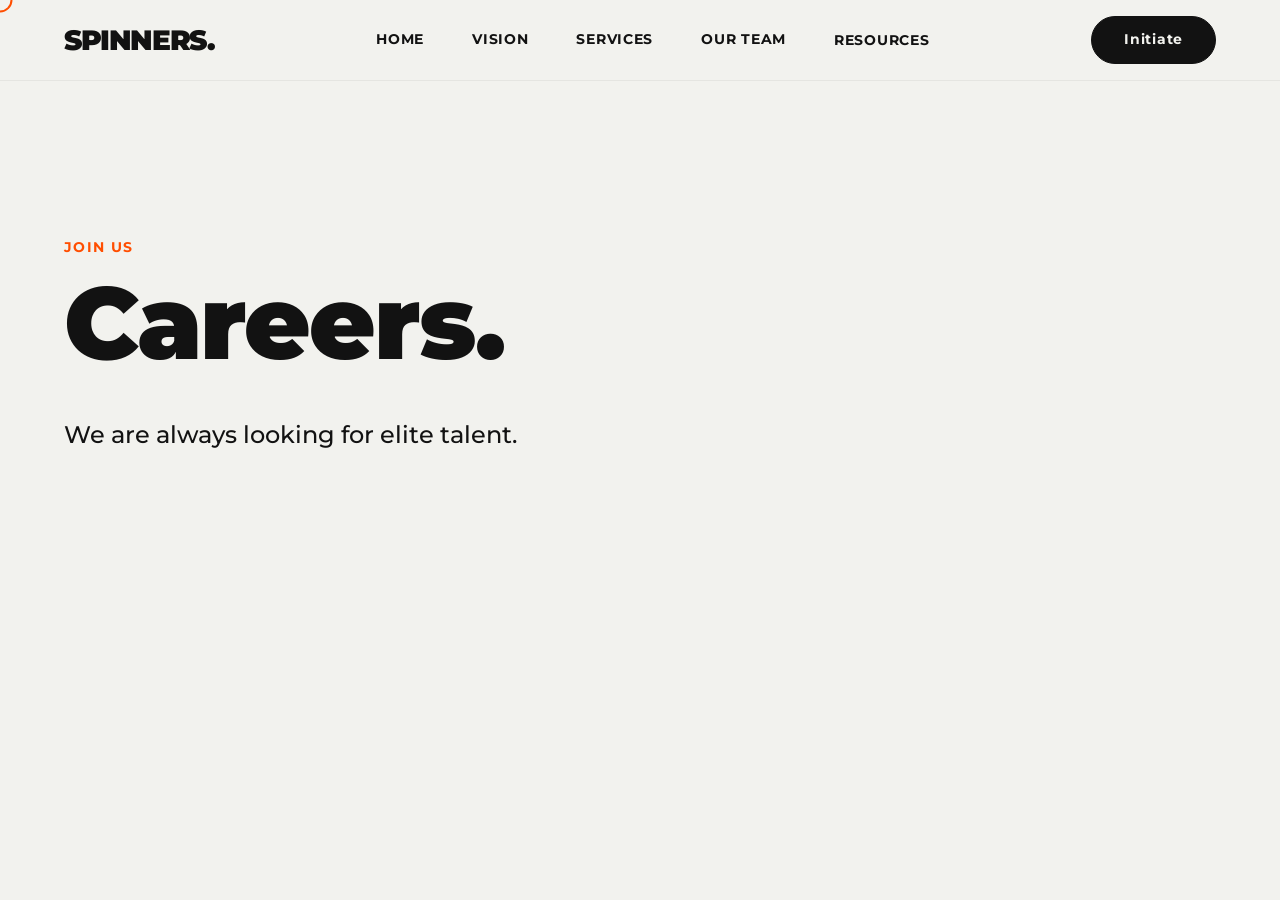
<file: careers.html>
<!DOCTYPE html>
<html lang="en">
<head>
    <meta charset="UTF-8">
    <meta name="viewport" content="width=device-width, initial-scale=1.0">

    <title>Careers | Spinners</title>
    <meta name="title" content="Careers | Spinners">
    <meta name="description" content="Join the Spinners team. We are always looking for elite engineers, designers, and AI specialists to help build world-class digital products.">
    <meta name="keywords" content="Spinners careers, software jobs, engineering jobs, AI jobs, design jobs, tech agency hiring">

    <meta property="og:type" content="website">
    <meta property="og:url" content="https://spinnerz.tech/careers.html">
    <meta property="og:title" content="Careers | Spinners">
    <meta property="og:description" content="Join the Spinners team. We are always looking for elite engineers, designers, and AI specialists.">
    <meta property="og:image" content="https://spinnerz.tech/preview.png">

    <meta property="twitter:card" content="summary_large_image">
    <meta property="twitter:url" content="https://spinnerz.tech/careers.html">
    <meta property="twitter:title" content="Careers | Spinners">
    <meta property="twitter:description" content="Join the Spinners team. We are always looking for elite engineers, designers, and AI specialists.">
    <meta property="twitter:image" content="https://spinnerz.tech/preview.png">

    <link rel="preconnect" href="https://fonts.googleapis.com">
    <link rel="preconnect" href="https://fonts.gstatic.com" crossorigin>
    <link href="https://fonts.googleapis.com/css2?family=Montserrat:wght@500;700;800;900&display=swap" rel="stylesheet">
    <link rel="icon" type="image/svg+xml" href="favicon2.svg">
    <link rel="stylesheet" href="style.css">
</head>
<body>
    <div class="custom-cursor" id="custom-cursor"></div>
    <nav id="navbar">
        <div class="container nav-content">
            <a href="index.html" class="logo">Spinners.</a>
            <div class="nav-links">
                <a href="index.html">Home</a>
                <a href="index.html#vision">Vision</a>
                <a href="index.html#services">Services</a>
                <a href="index.html#team">Our Team</a>
                <div class="dropdown">
                    <a>Resources</a>
                    <div class="dropdown-menu">
                        <a href="journal.html">Journal</a>
                        <a href="careers.html">Careers</a>
                        <a href="gallery.html">Agency Gallery</a>
                    </div>
                </div>
            </div>
            <div class="nav-actions" style="display: flex; align-items: center; gap: 1.5rem;">
                <a href="index.html#contact" class="btn-editorial btn-solid" style="padding: 0.75rem 2rem; font-size: 0.9rem;">Initiate</a>
                <div class="menu-toggle" id="mobile-menu">&#9776;</div>
            </div>
        </div>
    </nav>
    <main>
        <section class="hero container" style="min-height: 50vh; justify-content: flex-end;">
            <div class="hero-grid" style="grid-template-columns: 1fr;">
                <div>
                    <span class="label-text">Join Us</span>
                    <h1 class="huge-title">Careers.</h1>
                    <p class="lead" style="margin-top: 3rem;">We are always looking for elite talent.</p>
                </div>
            </div>
        </section>
    </main>
    <script src="main.js"></script>
</body>
</html>
</file>
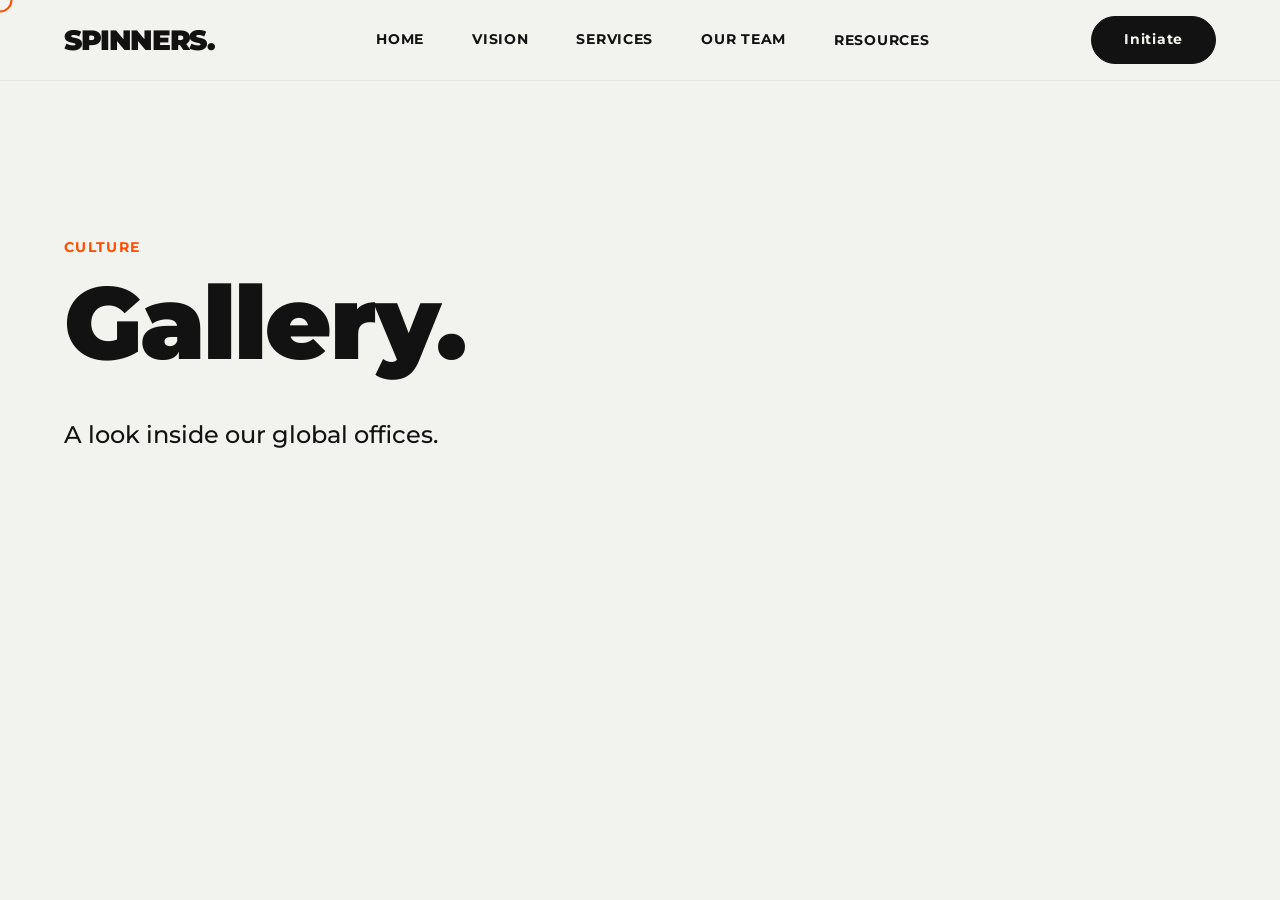
<file: gallery.html>
<!DOCTYPE html>
<html lang="en">
<head>
    <meta charset="UTF-8">
    <meta name="viewport" content="width=device-width, initial-scale=1.0">

    <title>Agency Gallery | Spinners</title>
    <meta name="title" content="Agency Gallery | Spinners">
    <meta name="description" content="A look inside Spinners' global offices and team culture. See the people and spaces behind our world-class digital engineering.">
    <meta name="keywords" content="Spinners gallery, agency culture, software agency offices, team culture, Spinners team">

    <meta property="og:type" content="website">
    <meta property="og:url" content="https://spinnerz.tech/gallery.html">
    <meta property="og:title" content="Agency Gallery | Spinners">
    <meta property="og:description" content="A look inside Spinners' global offices and team culture.">
    <meta property="og:image" content="https://spinnerz.tech/preview.png">

    <meta property="twitter:card" content="summary_large_image">
    <meta property="twitter:url" content="https://spinnerz.tech/gallery.html">
    <meta property="twitter:title" content="Agency Gallery | Spinners">
    <meta property="twitter:description" content="A look inside Spinners' global offices and team culture.">
    <meta property="twitter:image" content="https://spinnerz.tech/preview.png">

    <link rel="preconnect" href="https://fonts.googleapis.com">
    <link rel="preconnect" href="https://fonts.gstatic.com" crossorigin>
    <link href="https://fonts.googleapis.com/css2?family=Montserrat:wght@500;700;800;900&display=swap" rel="stylesheet">
    <link rel="icon" type="image/svg+xml" href="favicon2.svg">
    <link rel="stylesheet" href="style.css">
</head>
<body>
    <div class="custom-cursor" id="custom-cursor"></div>
    <nav id="navbar">
        <div class="container nav-content">
            <a href="index.html" class="logo">Spinners.</a>
            <div class="nav-links">
                <a href="index.html">Home</a>
                <a href="index.html#vision">Vision</a>
                <a href="index.html#services">Services</a>
                <a href="index.html#team">Our Team</a>
                <div class="dropdown">
                    <a>Resources</a>
                    <div class="dropdown-menu">
                        <a href="journal.html">Journal</a>
                        <a href="careers.html">Careers</a>
                        <a href="gallery.html">Agency Gallery</a>
                    </div>
                </div>
            </div>
            <div class="nav-actions" style="display: flex; align-items: center; gap: 1.5rem;">
                <a href="index.html#contact" class="btn-editorial btn-solid" style="padding: 0.75rem 2rem; font-size: 0.9rem;">Initiate</a>
                <div class="menu-toggle" id="mobile-menu">&#9776;</div>
            </div>
        </div>
    </nav>
    <main>
        <section class="hero container" style="min-height: 50vh; justify-content: flex-end;">
            <div class="hero-grid" style="grid-template-columns: 1fr;">
                <div>
                    <span class="label-text">Culture</span>
                    <h1 class="huge-title">Gallery.</h1>
                    <p class="lead" style="margin-top: 3rem;">A look inside our global offices.</p>
                </div>
            </div>
        </section>
    </main>
    <script src="main.js"></script>
</body>
</html>
</file>
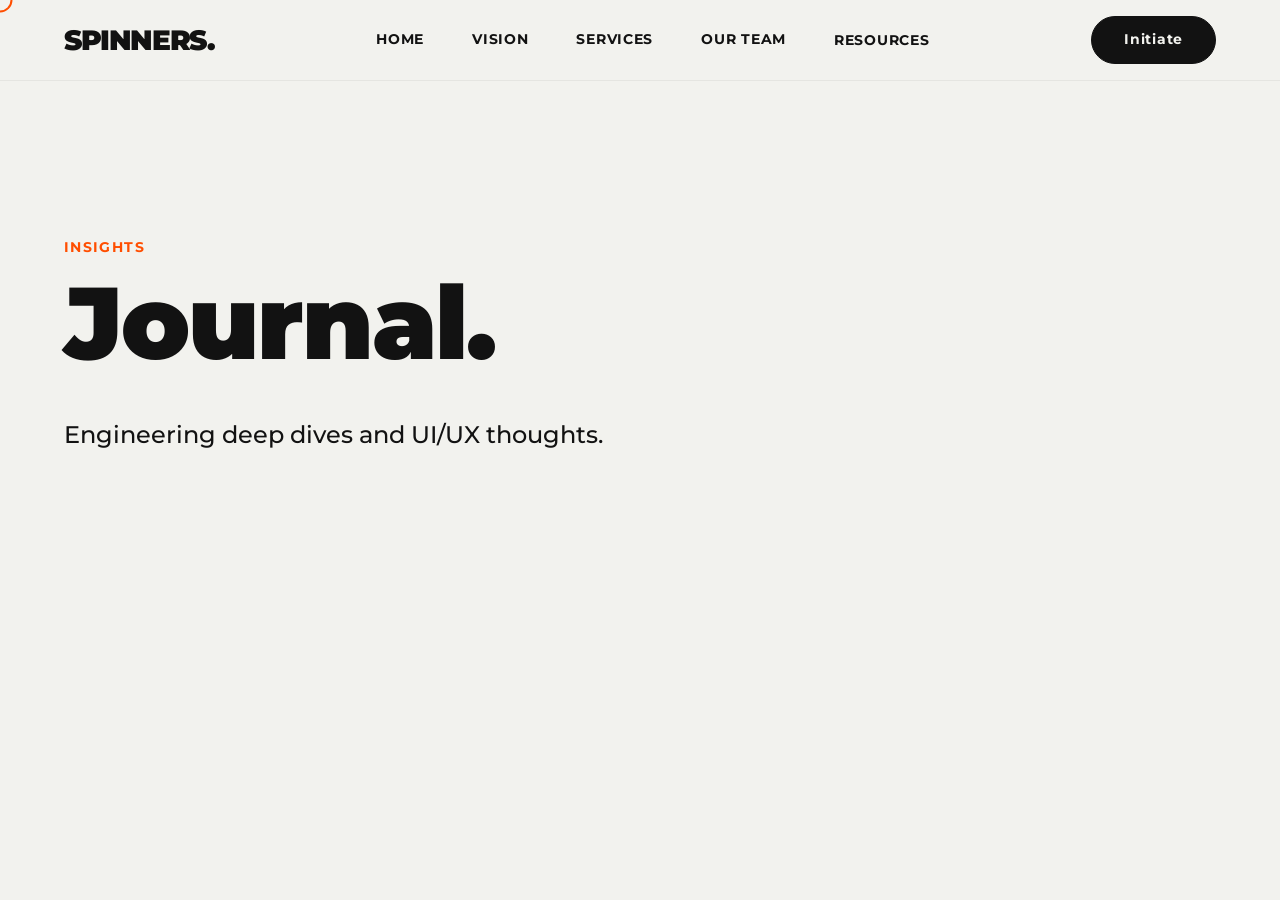
<file: journal.html>
<!DOCTYPE html>
<html lang="en">
<head>
    <meta charset="UTF-8">
    <meta name="viewport" content="width=device-width, initial-scale=1.0">

    <title>Journal | Spinners</title>
    <meta name="title" content="Journal | Spinners">
    <meta name="description" content="Engineering deep dives, UI/UX insights, and thought leadership from the Spinners team. Stay sharp on what's next in software and AI.">
    <meta name="keywords" content="Spinners journal, software engineering blog, AI insights, UI UX articles, tech blog, engineering deep dives">

    <meta property="og:type" content="website">
    <meta property="og:url" content="https://spinnerz.tech/journal.html">
    <meta property="og:title" content="Journal | Spinners">
    <meta property="og:description" content="Engineering deep dives, UI/UX insights, and thought leadership from the Spinners team.">
    <meta property="og:image" content="https://spinnerz.tech/preview.png">

    <meta property="twitter:card" content="summary_large_image">
    <meta property="twitter:url" content="https://spinnerz.tech/journal.html">
    <meta property="twitter:title" content="Journal | Spinners">
    <meta property="twitter:description" content="Engineering deep dives, UI/UX insights, and thought leadership from the Spinners team.">
    <meta property="twitter:image" content="https://spinnerz.tech/preview.png">

    <link rel="preconnect" href="https://fonts.googleapis.com">
    <link rel="preconnect" href="https://fonts.gstatic.com" crossorigin>
    <link href="https://fonts.googleapis.com/css2?family=Montserrat:wght@500;700;800;900&display=swap" rel="stylesheet">
    <link rel="icon" type="image/svg+xml" href="favicon2.svg">
    <link rel="stylesheet" href="style.css">
</head>
<body>
    <div class="custom-cursor" id="custom-cursor"></div>
    <nav id="navbar">
        <div class="container nav-content">
            <a href="index.html" class="logo">Spinners.</a>
            <div class="nav-links">
                <a href="index.html">Home</a>
                <a href="index.html#vision">Vision</a>
                <a href="index.html#services">Services</a>
                <a href="index.html#team">Our Team</a>
                <div class="dropdown">
                    <a>Resources</a>
                    <div class="dropdown-menu">
                        <a href="journal.html">Journal</a>
                        <a href="careers.html">Careers</a>
                        <a href="gallery.html">Agency Gallery</a>
                    </div>
                </div>
            </div>
            <div class="nav-actions" style="display: flex; align-items: center; gap: 1.5rem;">
                <a href="index.html#contact" class="btn-editorial btn-solid" style="padding: 0.75rem 2rem; font-size: 0.9rem;">Initiate</a>
                <div class="menu-toggle" id="mobile-menu">&#9776;</div>
            </div>
        </div>
    </nav>
    <main>
        <section class="hero container" style="min-height: 50vh; justify-content: flex-end;">
            <div class="hero-grid" style="grid-template-columns: 1fr;">
                <div>
                    <span class="label-text">Insights</span>
                    <h1 class="huge-title">Journal.</h1>
                    <p class="lead" style="margin-top: 3rem;">Engineering deep dives and UI/UX thoughts.</p>
                </div>
            </div>
        </section>
    </main>
    <script src="main.js"></script>
</body>
</html>
</file>
<file: style.css>
:root {
    --bg-color: #f2f2ee;
    --text-primary: #121212;
    --text-secondary: #5a5a57;
    --accent: #ff4e00;
    --border: #121212; 
    --font-main: 'Montserrat', -apple-system, sans-serif;
    --transition: all 0.5s cubic-bezier(0.19, 1, 0.22, 1);
}

/* ============================================================
   PRELOADER
   ============================================================ */
#preloader {
    position: fixed;
    inset: 0;
    z-index: 99999;
    background: #0a0a0a;
    display: flex;
    flex-direction: column;
    align-items: center;
    justify-content: center;
    overflow: hidden;
    transition: opacity 0.6s ease, visibility 0.6s ease;
}

#preloader.hidden {
    opacity: 0;
    visibility: hidden;
    pointer-events: none;
}

/* Animated background grid */
#preloader::before {
    content: '';
    position: absolute;
    inset: 0;
    background-image:
        linear-gradient(rgba(255,78,0,0.04) 1px, transparent 1px),
        linear-gradient(90deg, rgba(255,78,0,0.04) 1px, transparent 1px);
    background-size: 60px 60px;
    animation: preloader-grid 8s linear infinite;
}

@keyframes preloader-grid {
    from { transform: translateY(0); }
    to   { transform: translateY(60px); }
}

/* Scanning line */
#preloader::after {
    content: '';
    position: absolute;
    left: 0; right: 0;
    height: 2px;
    background: linear-gradient(90deg, transparent, var(--accent), transparent);
    animation: scan-line 2s ease-in-out infinite;
}

@keyframes scan-line {
    0%   { top: -10%; opacity: 0; }
    10%  { opacity: 1; }
    90%  { opacity: 1; }
    100% { top: 110%; opacity: 0; }
}

.preloader-content {
    position: relative;
    z-index: 1;
    text-align: center;
    display: flex;
    flex-direction: column;
    align-items: center;
    gap: 2.5rem;
}

/* Logo pulse */
.preloader-logo {
    font-family: var(--font-main);
    font-size: clamp(2.5rem, 6vw, 4rem);
    font-weight: 900;
    letter-spacing: -0.04em;
    color: #fff;
    text-transform: uppercase;
    opacity: 0;
    transform: translateY(20px);
    animation: preloader-logo-in 0.8s cubic-bezier(0.19,1,0.22,1) 0.2s forwards;
}

.preloader-logo span {
    color: var(--accent);
}

@keyframes preloader-logo-in {
    to { opacity: 1; transform: translateY(0); }
}

/* Tagline */
.preloader-tagline {
    font-family: var(--font-main);
    font-size: 0.75rem;
    font-weight: 700;
    text-transform: uppercase;
    letter-spacing: 0.3em;
    color: rgba(255,255,255,0.35);
    opacity: 0;
    animation: preloader-logo-in 0.8s cubic-bezier(0.19,1,0.22,1) 0.5s forwards;
}

/* Progress bar track */
.preloader-bar-track {
    width: clamp(240px, 35vw, 400px);
    height: 2px;
    background: rgba(255,255,255,0.08);
    border-radius: 2px;
    overflow: hidden;
    opacity: 0;
    animation: preloader-logo-in 0.5s ease 0.6s forwards;
}

.preloader-bar-fill {
    height: 100%;
    width: 0%;
    background: var(--accent);
    border-radius: 2px;
    transition: width 0.05s linear;
    box-shadow: 0 0 12px rgba(255,78,0,0.6);
}

/* Counter */
.preloader-counter {
    font-family: var(--font-main);
    font-size: clamp(4rem, 12vw, 8rem);
    font-weight: 900;
    letter-spacing: -0.06em;
    color: rgba(255,255,255,0.06);
    line-height: 1;
    position: absolute;
    bottom: 4rem;
    right: 5vw;
    user-select: none;
    font-variant-numeric: tabular-nums;
}

/* Corner labels */
.preloader-corner {
    position: absolute;
    font-family: var(--font-main);
    font-size: 0.7rem;
    font-weight: 700;
    text-transform: uppercase;
    letter-spacing: 0.15em;
    color: rgba(255,255,255,0.2);
    opacity: 0;
    animation: preloader-logo-in 0.5s ease 0.8s forwards;
}

.preloader-corner.tl { top: 2.5rem; left: 3rem; }
.preloader-corner.tr { top: 2.5rem; right: 3rem; }
.preloader-corner.bl { bottom: 2.5rem; left: 3rem; }

/* Reveal wipe that sweeps up after loading */
#page-reveal {
    position: fixed;
    inset: 0;
    z-index: 99998;
    background: var(--accent);
    transform: translateY(0%);
    pointer-events: none;
    transition: transform 0.9s cubic-bezier(0.77,0,0.18,1);
}

#page-reveal.revealed {
    transform: translateY(-100%);
}

/* Removed curtain transitions to keep it simple and clean */

/* Page content fade-in after transition */
body.page-animating main,
body.page-animating footer,
body.page-animating nav {
    opacity: 0;
}

body.page-ready main,
body.page-ready footer,
body.page-ready nav {
    opacity: 1;
    transition: opacity 0.5s ease 0.1s;
}

/* ============================================================
   SCROLL REVEAL (sections animate in on scroll)
   ============================================================ */
.reveal {
    opacity: 0;
    transform: translateY(40px);
    transition: opacity 0.8s cubic-bezier(0.19,1,0.22,1), transform 0.8s cubic-bezier(0.19,1,0.22,1);
}

.reveal.visible {
    opacity: 1;
    transform: translateY(0);
}

/* ============================================================
   ORIGINAL RESET (unchanged)
   ============================================================ */
* {
    margin: 0;
    padding: 0;
    box-sizing: border-box;
    -webkit-font-smoothing: antialiased;
    cursor: none; /* Custom cursor override */
}

.custom-cursor {
    width: 25px;
    height: 25px;
    border: 2px solid var(--accent);
    border-radius: 50%;
    position: fixed;
    pointer-events: none;
    z-index: 999999; /* Ensure cursor is above the modal */
    transform: translate(-50%, -50%);
    transition: width 0.2s, height 0.2s, background-color 0.2s;
}

.custom-cursor.hovering {
    width: 60px;
    height: 60px;
    background-color: rgba(255, 78, 0, 0.2);
    border-color: transparent;
}

/* Restore standard cursors for form elements */
input, textarea {
    cursor: text;
}
iframe {
    cursor: auto;
}

html {
    scroll-behavior: smooth;
    font-size: 16px;
}

body {
    background-color: var(--bg-color);
    color: var(--text-primary);
    font-family: var(--font-main);
    line-height: 1.5;
    overflow-x: hidden;
}

/* Base Clean Layout */
.container {
    max-width: 1440px;
    margin: 0 auto;
    padding: 0 4rem;
}

section {
    padding: 10rem 0;
}

/* Alternating Section Backgrounds */
.section-white {
    background-color: #ffffff;
}

.section-offwhite {
    background-color: var(--bg-color);
}

/* Typography Scale */
h1, h2, h3, h4, h5, h6 {
    font-weight: 900;
    letter-spacing: -0.02em;
    color: var(--text-primary);
}

.huge-title {
    font-size: clamp(4rem, 8vw, 7rem);
    line-height: 0.95;
    margin-bottom: 2rem;
}

.section-title {
    font-size: clamp(3rem, 5vw, 4.5rem);
    line-height: 1.05;
    margin-bottom: 2rem;
}

.label-text {
    font-size: 0.85rem;
    font-weight: 700;
    text-transform: uppercase;
    letter-spacing: 0.1em;
    color: var(--accent);
    display: block;
    margin-bottom: 1rem;
}

p.lead {
    font-size: 1.5rem;
    font-weight: 500;
    line-height: 1.3;
    max-width: 600px;
}

/* Navigation */
nav {
    position: fixed;
    top: 0;
    width: 100%;
    z-index: 1000;
    background: var(--bg-color);
    box-shadow: 0 1px 0 rgba(0,0,0,0.05);
    transition: var(--transition);
}

.nav-content {
    display: flex;
    justify-content: space-between;
    align-items: center;
    height: 80px;
}

.logo {
    font-size: 1.75rem;
    font-weight: 900;
    letter-spacing: -0.05em;
    color: var(--text-primary);
    text-decoration: none;
    text-transform: uppercase;
}

.nav-links {
    display: flex;
    gap: 3rem;
    align-items: center;
}

.nav-links > div {
    position: relative;
}

.nav-links a {
    color: var(--text-primary);
    text-decoration: none;
    font-size: 0.9rem;
    font-weight: 700;
    text-transform: uppercase;
    letter-spacing: 0.05em;
    transition: var(--transition);
    cursor: pointer;
}

/* Dropdown styling */
.dropdown {
    position: relative;
}

.dropdown-menu {
    position: absolute;
    top: 100%;
    left: 0;
    background: var(--bg-color);
    border: 1px solid rgba(0,0,0,0.05);
    border-top: none;
    min-width: 200px;
    display: flex;
    flex-direction: column;
    opacity: 0;
    pointer-events: none;
    transform: translateY(-10px);
    transition: var(--transition);
    box-shadow: 0 10px 30px rgba(0,0,0,0.05);
}

.dropdown:hover .dropdown-menu {
    opacity: 1;
    pointer-events: auto;
    transform: translateY(0);
}

.dropdown-menu a {
    padding: 1rem 1.5rem;
    border-bottom: 1px solid rgba(0,0,0,0.05);
    text-transform: none;
    font-size: 0.95rem;
}

.dropdown-menu a:last-child {
    border-bottom: none;
}

.dropdown-menu a:hover {
    background: var(--text-primary);
    color: var(--bg-color);
}

.nav-links a:hover {
    color: var(--accent);
}

/* Mobile Menu Toggle */
.menu-toggle {
    display: none;
    font-size: 2rem;
    cursor: pointer;
    font-weight: 700;
}

/* Magnetic Button (Clean Style) */
.btn-editorial {
    display: inline-flex;
    align-items: center;
    justify-content: center;
    padding: 1.25rem 2.5rem;
    background: var(--bg-color);
    color: var(--text-primary);
    border: 1px solid var(--border);
    border-radius: 50px;
    font-weight: 700;
    font-size: 1rem;
    text-decoration: none;
    letter-spacing: 0.05em;
    transition: background 0.3s, color 0.3s, transform 0.2s cubic-bezier(0.25, 0.46, 0.45, 0.94);
    position: relative;
    z-index: 10;
}

.btn-editorial:hover {
    background: var(--accent);
    color: white;
    border-color: var(--accent);
}

.btn-solid {
    background: var(--text-primary);
    color: var(--bg-color);
}

/* Hero Asymmetrical */
.hero {
    min-height: 100vh;
    padding-top: 120px;
    display: flex;
    flex-direction: column;
    justify-content: center;
}

.hero-grid {
    display: grid;
    grid-template-columns: 2fr 1fr;
    gap: 4rem;
    align-items: end;
}

.hero-image-block {
    width: 100%;
    height: 60vh;
    background: var(--text-primary);
    position: relative;
    overflow: hidden;
}

.hero-image-block img {
    width: 100%;
    height: 100%;
    object-fit: cover;
    filter: grayscale(100%);
    opacity: 0.8;
}

/* Capabilities (Row Style) */
.capabilities-list {
    display: flex;
    flex-direction: column;
    gap: 3rem;
}

.capability-row {
    display: grid;
    grid-template-columns: 1fr 2fr;
    gap: 2rem;
    padding-top: 3rem;
    border-top: 1px solid rgba(0,0,0,0.1);
    align-items: flex-start;
}

.capability-row h3 {
    font-size: 2rem;
    margin-bottom: 0.5rem;
}

.capability-row span.label-text {
    font-size: 1.5rem;
    color: var(--accent);
    margin-bottom: 1rem;
}

.capability-row p {
    font-size: 1.25rem;
    color: var(--text-secondary);
    line-height: 1.6;
}

/* Minds Behind Code (New layout) */
.metrics-stack {
    display: flex;
    flex-direction: column;
    gap: 3rem;
    margin-top: 4rem;
}

.metric-row {
    display: flex;
    justify-content: space-between;
    align-items: center;
    padding-bottom: 2rem;
    border-bottom: 1px solid rgba(0,0,0,0.1);
}

.metric-number {
    font-size: clamp(3rem, 10vw, 8rem);
    font-weight: 900;
    color: var(--accent);
    line-height: 1;
    letter-spacing: -0.04em;
}

.metric-label {
    font-weight: 700;
    font-size: 1.5rem;
    text-transform: uppercase;
}

/* Founders / Team Section */
.team-grid {
    display: grid;
    grid-template-columns: repeat(3, 1fr);
    gap: 3rem;
    margin-top: 4rem;
}

.team-card img {
    width: 100%;
    aspect-ratio: 4/5;
    object-fit: cover;
    border-radius: 20px;
    margin-bottom: 1.5rem;
    filter: grayscale(100%);
    transition: var(--transition);
}

.team-card:hover img {
    filter: grayscale(0%);
}

.team-card h3 {
    font-size: 1.5rem;
    margin-bottom: 0.25rem;
}

.team-card p {
    color: var(--accent);
    font-weight: 700;
    text-transform: uppercase;
    font-size: 0.85rem;
    letter-spacing: 0.05em;
}

/* Resources Split */
.resource-grid {
    display: grid;
    grid-template-columns: 1fr 1fr 1fr;
    gap: 3rem;
    margin-top: 4rem;
}

.resource-card {
    background: #fff;
    border-radius: 20px;
    overflow: hidden;
    box-shadow: 0 20px 40px rgba(0,0,0,0.03);
    display: flex;
    flex-direction: column;
    transition: var(--transition);
}

.resource-card:hover {
    transform: translateY(-5px);
    box-shadow: 0 30px 60px rgba(0,0,0,0.08);
}

.resource-card img {
    width: 100%;
    aspect-ratio: 16/9;
    object-fit: cover;
}

.resource-card:hover img {
    filter: grayscale(0%);
}

.resource-card-content {
    padding: 2rem;
}

.resource-card h3 {
    font-size: 1.5rem;
    margin-bottom: 1rem;
}

/* Marquee */
.marquee-container {
    overflow: hidden;
    padding: 3rem 0;
    background: #fff;
    color: var(--text-primary);
}

.marquee-content {
    display: flex;
    white-space: nowrap;
    animation: marquee 20s linear infinite;
    gap: 4rem;
}

.marquee-item {
    font-size: 2rem;
    font-weight: 900;
    text-transform: uppercase;
    letter-spacing: 0.05em;
    display: flex;
    align-items: center;
    gap: 4rem;
}

.marquee-item::after {
    content: '';
    display: inline-block;
    width: 20px;
    height: 20px;
    background-color: var(--accent);
    border-radius: 50%;
}

@keyframes marquee {
    from { transform: translateX(0); }
    to { transform: translateX(-50%); }
}

/* Footer */
footer {
    padding: 8rem 0;
    background: var(--text-primary);
    color: #fff;
}

.footer-grid {
    display: grid;
    grid-template-columns: 2fr 1fr 1fr 1fr;
    gap: 4rem;
}

.footer-link {
    display: block;
    color: rgba(255,255,255,0.7);
    text-decoration: none;
    font-weight: 500;
    margin-bottom: 1rem;
    transition: color 0.3s;
}

.footer-link:hover {
    color: var(--accent);
}

.footer-grid .logo {
    color: #fff;
}

/* Back to Top Button */
#back-to-top {
    position: fixed;
    bottom: 30px;
    right: 30px;
    width: 50px;
    height: 50px;
    border-radius: 50%;
    background: var(--accent);
    color: #fff;
    border: none;
    font-size: 1.5rem;
    font-weight: 900;
    display: flex;
    align-items: center;
    justify-content: center;
    cursor: pointer;
    opacity: 0;
    pointer-events: none;
    z-index: 999;
    transition: var(--transition);
    box-shadow: 0 10px 20px rgba(255, 78, 0, 0.3);
}

#back-to-top.visible {
    opacity: 1;
    pointer-events: auto;
    bottom: 40px;
}

#back-to-top:hover {
    transform: translateY(-5px);
    background: var(--text-primary);
    box-shadow: 0 15px 25px rgba(0, 0, 0, 0.2);
}

/* ============================================================
   HYBRID CONTACT MODAL
   ============================================================ */
.modal-overlay {
    position: fixed;
    inset: 0;
    z-index: 100000;
    background: rgba(18, 18, 18, 0.8);
    backdrop-filter: blur(15px);
    -webkit-backdrop-filter: blur(15px);
    display: flex;
    align-items: center;
    justify-content: center;
    opacity: 1;
    visibility: visible;
    transition: opacity 0.4s ease, visibility 0.4s ease;
    padding: 2rem;
}

.modal-overlay.hidden {
    opacity: 0;
    visibility: hidden;
    pointer-events: none;
}

.modal-container {
    background: #ffffff;
    width: 100%;
    max-width: 1100px;
    border-radius: 24px;
    position: relative;
    box-shadow: 0 40px 100px rgba(0,0,0,0.3);
    overflow: hidden;
    transform: translateY(0) scale(1);
    transition: transform 0.5s cubic-bezier(0.19, 1, 0.22, 1);
    max-height: 90vh;
    overflow-y: auto;
}

.modal-overlay.hidden .modal-container {
    transform: translateY(40px) scale(0.98);
}

.modal-close {
    position: absolute;
    top: 1.5rem;
    right: 1.5rem;
    background: var(--bg-color);
    color: var(--text-primary);
    border: none;
    width: 40px;
    height: 40px;
    border-radius: 50%;
    font-size: 1.5rem;
    display: flex;
    align-items: center;
    justify-content: center;
    cursor: pointer;
    z-index: 10;
    transition: var(--transition);
}

.modal-close:hover {
    background: var(--accent);
    color: #fff;
    transform: rotate(90deg);
}

.modal-content-grid {
    display: grid;
    grid-template-columns: 1fr 1fr;
}

.modal-form-section {
    padding: 4rem;
    background: var(--bg-color);
}

.modal-calendly-section {
    padding: 4rem;
    background: #ffffff;
    display: flex;
    flex-direction: column;
}

.contact-form {
    display: flex;
    flex-direction: column;
    gap: 1.5rem;
}

.form-group label {
    display: block;
    font-size: 0.85rem;
    font-weight: 700;
    text-transform: uppercase;
    letter-spacing: 0.05em;
    margin-bottom: 0.5rem;
    color: var(--text-primary);
}

.form-group input,
.form-group textarea {
    width: 100%;
    padding: 1rem 1.25rem;
    background: #ffffff;
    border: 1px solid rgba(0,0,0,0.1);
    border-radius: 8px;
    font-family: var(--font-main);
    font-size: 1rem;
    color: var(--text-primary);
    transition: var(--transition);
}

.form-group textarea {
    min-height: 120px;
    resize: vertical;
}

.form-group input:focus,
.form-group textarea:focus {
    outline: none;
    border-color: var(--accent);
    box-shadow: 0 0 0 4px rgba(255,78,0,0.1);
}

/* Modal Responsive */
@media (max-width: 900px) {
    .modal-content-grid { grid-template-columns: 1fr; }
    .modal-form-section, .modal-calendly-section { padding: 2rem; }
    .calendly-inline-widget { height: 600px !important; }
}

/* Media Queries */
@media (max-width: 1024px) {
    .container { padding: 0 2rem; }
    .hero { padding-top: 120px; min-height: auto; }
    .hero-grid { grid-template-columns: 1fr; gap: 3rem; }
    .huge-title { font-size: clamp(3rem, 8vw, 4.5rem); }
    .section-title { font-size: clamp(2.5rem, 6vw, 3.5rem); }
    .resource-grid { grid-template-columns: 1fr; gap: 2rem; }
    .team-grid { grid-template-columns: 1fr 1fr; gap: 2rem; }
    .capability-row { grid-template-columns: 1fr; padding-top: 2rem; gap: 1rem; }
    
    .menu-toggle { display: block; }
    .nav-content { position: relative; }
    .nav-links { 
        display: none; 
        flex-direction: column;
        position: absolute;
        top: 80px;
        left: 0;
        width: 100%;
        background: var(--bg-color);
        padding: 2rem 0;
        box-shadow: 0 20px 40px rgba(0,0,0,0.05);
        align-items: center;
        gap: 2rem;
    }
    .nav-links.active { display: flex; }
    
    .hero-image-block { height: 40vh; }
    
    /* Only hero/contact buttons should be full width on mobile */
    .hero .btn-editorial, #contact .btn-editorial { 
        padding: 1rem 2rem; 
        font-size: 1rem; 
        width: 100%; 
        justify-content: center; 
        margin-bottom: 1rem;
    }
    
    .nav-content .btn-editorial {
        padding: 0.5rem 1.25rem !important;
        font-size: 0.8rem !important;
        width: auto;
        margin-bottom: 0;
    }

    /* ── Mobile Dropdown ── */
    /* Disable hover-based dropdown on touch devices */
    .dropdown:hover .dropdown-menu {
        opacity: 0;
        pointer-events: none;
        transform: translateY(-10px);
    }

    /* Tap-toggled dropdown */
    .dropdown.active .dropdown-menu {
        opacity: 1 !important;
        pointer-events: auto !important;
        transform: translateY(0) !important;
        position: static;
        box-shadow: none;
        border: none;
        background: transparent;
        min-width: auto;
        max-height: 200px;
        overflow: visible;
        padding: 0;
    }

    /* Inline the sub-links so they stack under Resources */
    .dropdown.active .dropdown-menu a {
        padding: 0.6rem 1rem;
        border-bottom: none;
        font-size: 0.85rem;
        color: var(--text-secondary);
        text-transform: none;
    }

    /* Chevron arrow next to "Resources" */
    .dropdown > a {
        display: flex;
        align-items: center;
        gap: 0.4rem;
    }

    .dropdown > a::after {
        content: '▾';
        font-size: 0.65rem;
        transition: transform 0.25s ease;
    }

    .dropdown.active > a::after {
        transform: rotate(180deg);
    }
}

@media (max-width: 768px) {
    section { padding: 5rem 0; }
    .team-grid { grid-template-columns: 1fr; }
    .metric-row { flex-direction: column; align-items: flex-start; gap: 0.5rem; padding-bottom: 1.5rem; }
    .footer-grid { grid-template-columns: 1fr; gap: 2.5rem; }
    .marquee-item { font-size: 1.5rem; gap: 2rem; }
}
</file>
